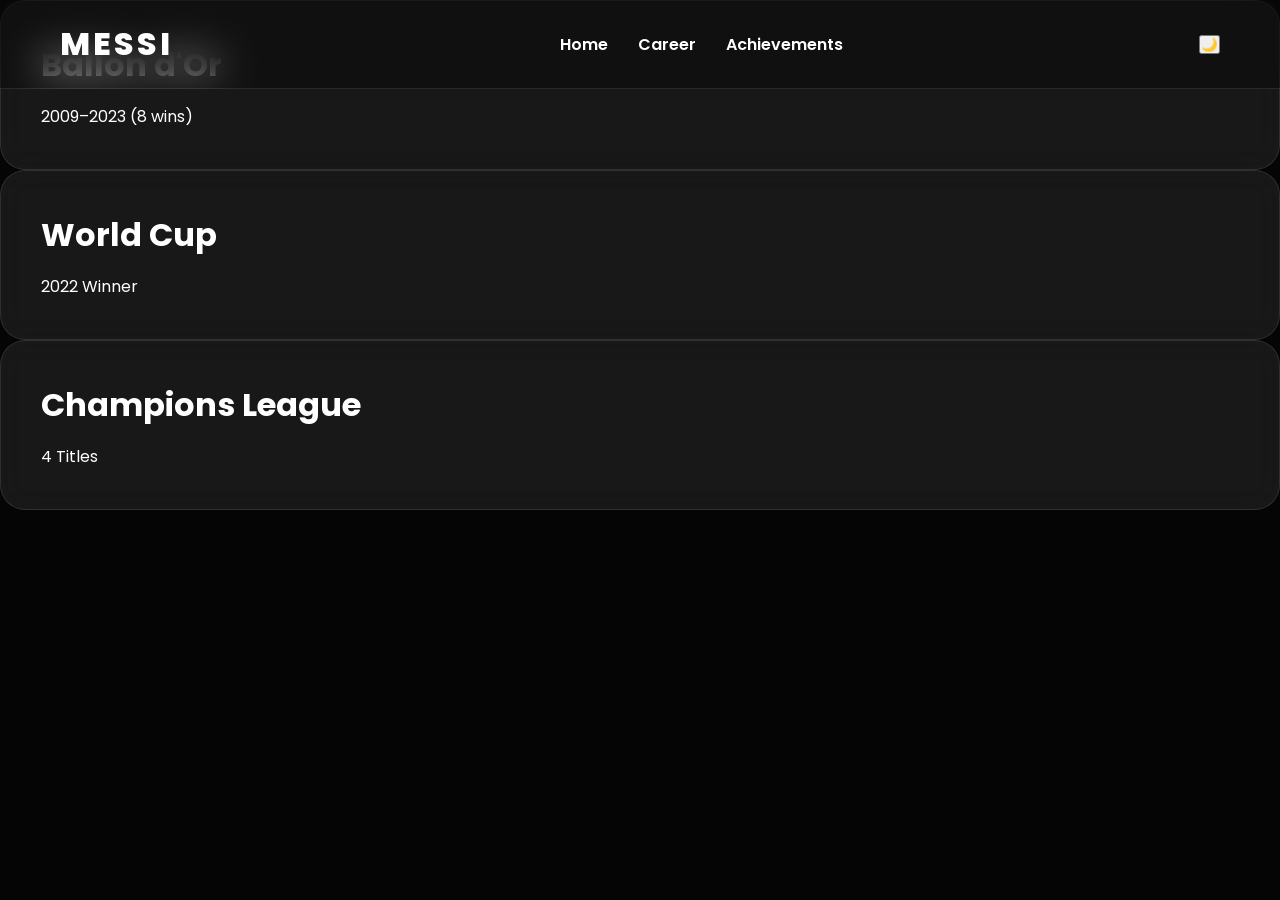
<file: achievements.html>
<!DOCTYPE html>
<html lang="en">
<head>
  <meta charset="UTF-8">
  <title>Achievements</title>
  <link rel="stylesheet" href="style.css">
</head>

<body>

<header>
  <nav class="navbar">
    <h1>MESSI</h1>
    <ul>
      <li><a href="index.html">Home</a></li>
      <li><a href="career.html">Career</a></li>
      <li><a href="achievements.html">Achievements</a></li>
    </ul>
    <button id="themeToggle">🌙</button>
  </nav>
</header>

<section class="achievements">
  <div class="card">
    <h3>Ballon d'Or</h3>
    <p>2009–2023 (8 wins)</p>
  </div>

  <div class="card">
    <h3>World Cup</h3>
    <p>2022 Winner</p>
  </div>

  <div class="card">
    <h3>Champions League</h3>
    <p>4 Titles</p>
  </div>
</section>

<script src="script.js"></script>
</body>
</html>
</file>
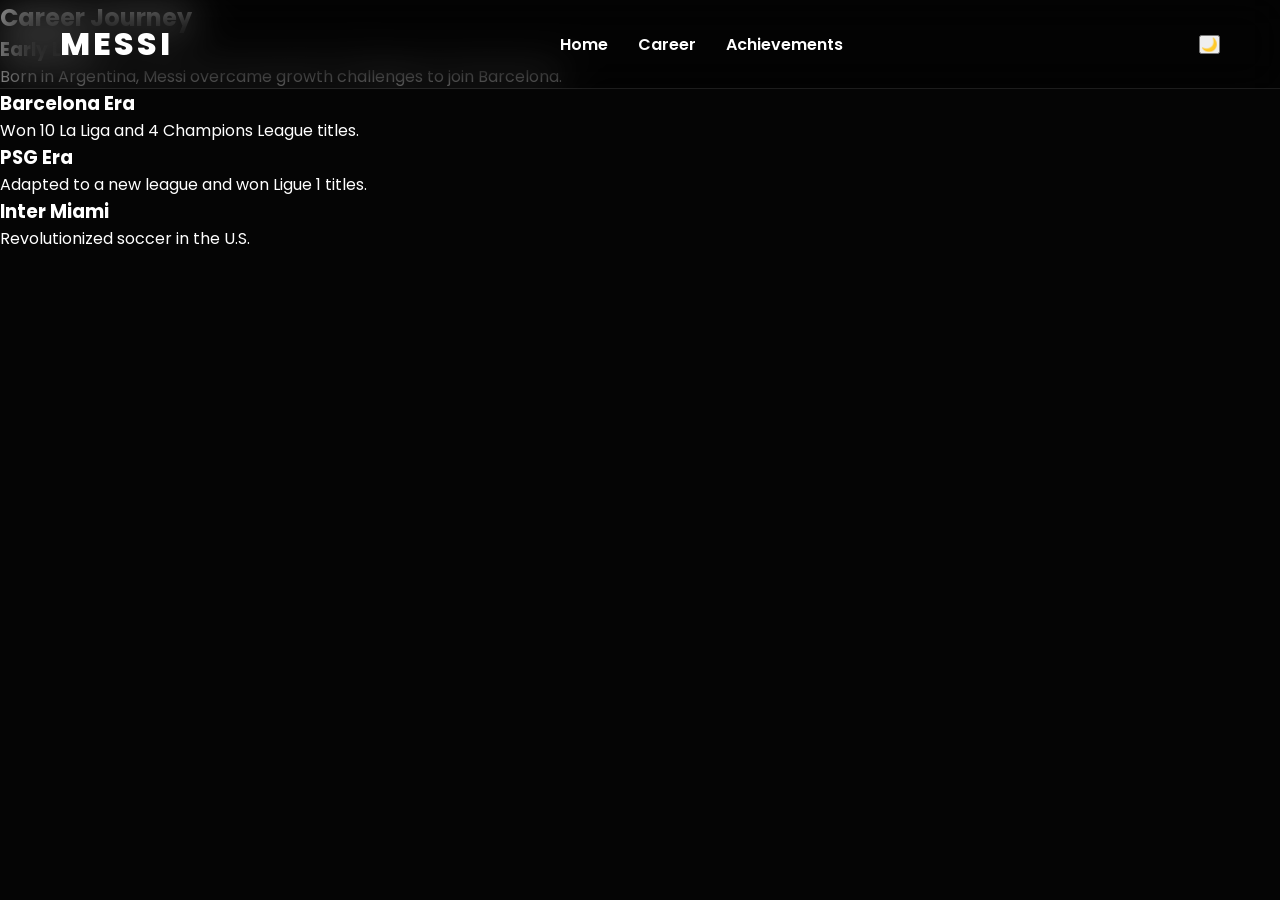
<file: career.html>
<!DOCTYPE html>
<html lang="en">
<head>
  <meta charset="UTF-8">
  <title>Messi Career</title>
  <link rel="stylesheet" href="style.css">
</head>
<body>

<header>
  <nav class="navbar">
    <h1>MESSI</h1>
    <ul>
      <li><a href="index.html">Home</a></li>
      <li><a href="career.html">Career</a></li>
      <li><a href="achievements.html">Achievements</a></li>
    </ul>
    <button id="themeToggle">🌙</button>
  </nav>
</header>

<section class="page-header">
  <h2>Career Journey</h2>
</section>

<section class="career-section">
  <h3>Early Life</h3>
  <p>Born in Argentina, Messi overcame growth challenges to join Barcelona.</p>
</section>

<section class="career-section">
  <h3>Barcelona Era</h3>
  <p>Won 10 La Liga and 4 Champions League titles.</p>
</section>

<section class="career-section highlight">
  <h3>PSG Era</h3>
  <p>Adapted to a new league and won Ligue 1 titles.</p>
</section>

<section class="career-section">
  <h3>Inter Miami</h3>
  <p>Revolutionized soccer in the U.S.</p>
</section>

<script src="script.js"></script>
</body>
</html>
</file>
<file: style.css>
@import url('https://fonts.googleapis.com/css2?family=Poppins:wght@300;400;600;800&display=swap');

*{
  margin:0;
  padding:0;
  box-sizing:border-box;
  scroll-behavior:smooth;
}

body{
  font-family:'Poppins',sans-serif;
  background:#050505;
  color:white;
  overflow-x:hidden;
}

/* SCROLLBAR */
::-webkit-scrollbar{
  width:10px;
}

::-webkit-scrollbar-thumb{
  background:gold;
  border-radius:20px;
}

/* NAVBAR */
.navbar{
  position:fixed;
  width:100%;
  top:0;
  z-index:1000;

  display:flex;
  justify-content:space-between;
  align-items:center;

  padding:20px 60px;

  backdrop-filter:blur(20px);
  background:rgba(0,0,0,0.3);

  border-bottom:1px solid rgba(255,255,255,0.1);
}

.navbar h1{
  font-size:2rem;
  font-weight:800;
  letter-spacing:3px;
}

.navbar ul{
  display:flex;
  list-style:none;
}

.navbar li{
  margin-left:30px;
}

.navbar a{
  text-decoration:none;
  color:white;
  transition:0.3s;
  font-weight:600;
}

.navbar a:hover{
  color:gold;
}

/* HERO */
.hero{
  height:100vh;
  position:relative;
  display:flex;
  justify-content:center;
  align-items:center;
  overflow:hidden;
}

#bg-video{
  position:absolute;
  width:100%;
  height:100%;
  object-fit:cover;
}

.overlay{
  position:absolute;
  inset:0;
  background:rgba(0,0,0,0.55);
}

.hero-content{
  position:relative;
  z-index:10;
  text-align:center;
}

.hero-content h2{
  font-size:7rem;
  font-weight:800;
  text-transform:uppercase;
  animation:fadeUp 1.5s ease;
}

.hero-content p{
  font-size:1.5rem;
  margin:20px 0;
  color:#ddd;
  animation:fadeUp 2s ease;
}

/* BUTTON */
.btn{
  padding:15px 35px;
  border:none;
  border-radius:40px;

  background:linear-gradient(45deg,gold,#ffcc00);

  color:black;
  text-decoration:none;
  font-weight:700;

  transition:0.4s;
}

.btn:hover{
  transform:scale(1.08);
  box-shadow:0 0 25px gold;
}

/* PARALLAX SECTION */
.parallax{
  height:100vh;
  background:url('../assets/messi2.jpg') center/cover fixed;
  display:flex;
  justify-content:center;
  align-items:center;
}

.parallax h2{
  font-size:5rem;
  background:rgba(0,0,0,0.5);
  padding:20px 50px;
  border-radius:20px;
}

/* GLASS CARDS */
.cards{
  display:grid;
  grid-template-columns:repeat(auto-fit,minmax(300px,1fr));
  gap:30px;
  padding:100px 10%;
}

.card{
  background:rgba(255,255,255,0.08);
  border:1px solid rgba(255,255,255,0.1);

  backdrop-filter:blur(15px);

  padding:40px;
  border-radius:25px;

  transition:0.5s;
}

.card:hover{
  transform:translateY(-15px);
  box-shadow:0 0 30px rgba(255,215,0,0.4);
}

.card h3{
  font-size:2rem;
  margin-bottom:15px;
}

/* STATS */
.stats{
  display:flex;
  justify-content:space-around;
  padding:100px 10%;
  flex-wrap:wrap;
}

.stat{
  text-align:center;
}

.counter{
  font-size:5rem;
  font-weight:800;
  color:gold;
}

/* TIMELINE */
.timeline{
  padding:100px 10%;
}

.timeline-item{
  margin:40px 0;
  padding:30px;

  border-left:4px solid gold;

  background:rgba(255,255,255,0.05);

  cursor:pointer;

  transition:0.4s;
}

.timeline-item:hover{
  transform:translateX(10px);
}

.hidden{
  display:none;
}

/* GALLERY */
.gallery{
  padding:100px 10%;
}

.gallery-grid{
  display:grid;
  grid-template-columns:repeat(auto-fit,minmax(300px,1fr));
  gap:20px;
}

.gallery img{
  width:100%;
  height:400px;
  object-fit:cover;

  border-radius:20px;

  transition:0.5s;
}

.gallery img:hover{
  transform:scale(1.05);
  filter:brightness(1.2);
}

/* TROPHY SECTION */
.trophy{
  padding:120px 10%;
  text-align:center;
}

.trophy h2{
  font-size:4rem;
  margin-bottom:50px;
}

.trophy-container{
  display:flex;
  justify-content:center;
  gap:30px;
  flex-wrap:wrap;
}

.trophy-box{
  width:250px;
  padding:40px;

  border-radius:25px;

  background:rgba(255,255,255,0.08);

  backdrop-filter:blur(10px);

  transition:0.4s;
}

.trophy-box:hover{
  transform:scale(1.08);
  box-shadow:0 0 25px gold;
}

/* FOOTER */
footer{
  text-align:center;
  padding:40px;
  background:black;
}

/* ANIMATIONS */
@keyframes fadeUp{
  from{
    opacity:0;
    transform:translateY(50px);
  }
  to{
    opacity:1;
    transform:translateY(0);
  }
}

/* RESPONSIVE */
@media(max-width:900px){

  .hero-content h2{
    font-size:4rem;
  }

  .stats{
    flex-direction:column;
    gap:40px;
  }

  .navbar{
    padding:20px;
  }

}




/* THEME VARIABLES */
:root{
  --bg:#050505;
  --text:white;
  --card:rgba(255,255,255,0.08);
  --nav:rgba(0,0,0,0.3);
}

.light-mode{
  --bg:#f5f5f5;
  --text:#111;
  --card:rgba(255,255,255,0.7);
  --nav:rgba(255,255,255,0.6);
}

/* APPLY VARIABLES */
body{
  background:var(--bg);
  color:var(--text);
  transition:0.5s;
}

.navbar{
  background:var(--nav);
}

.card,
.timeline-item,
.trophy-box{
  background:var(--card);
}

/* LIGHT MODE TEXT */
.light-mode .navbar a{
  color:black;
}

.light-mode .hero-content p{
  color:#222;
}

.light-mode footer{
  background:#ddd;
  color:black;
}
</file>
